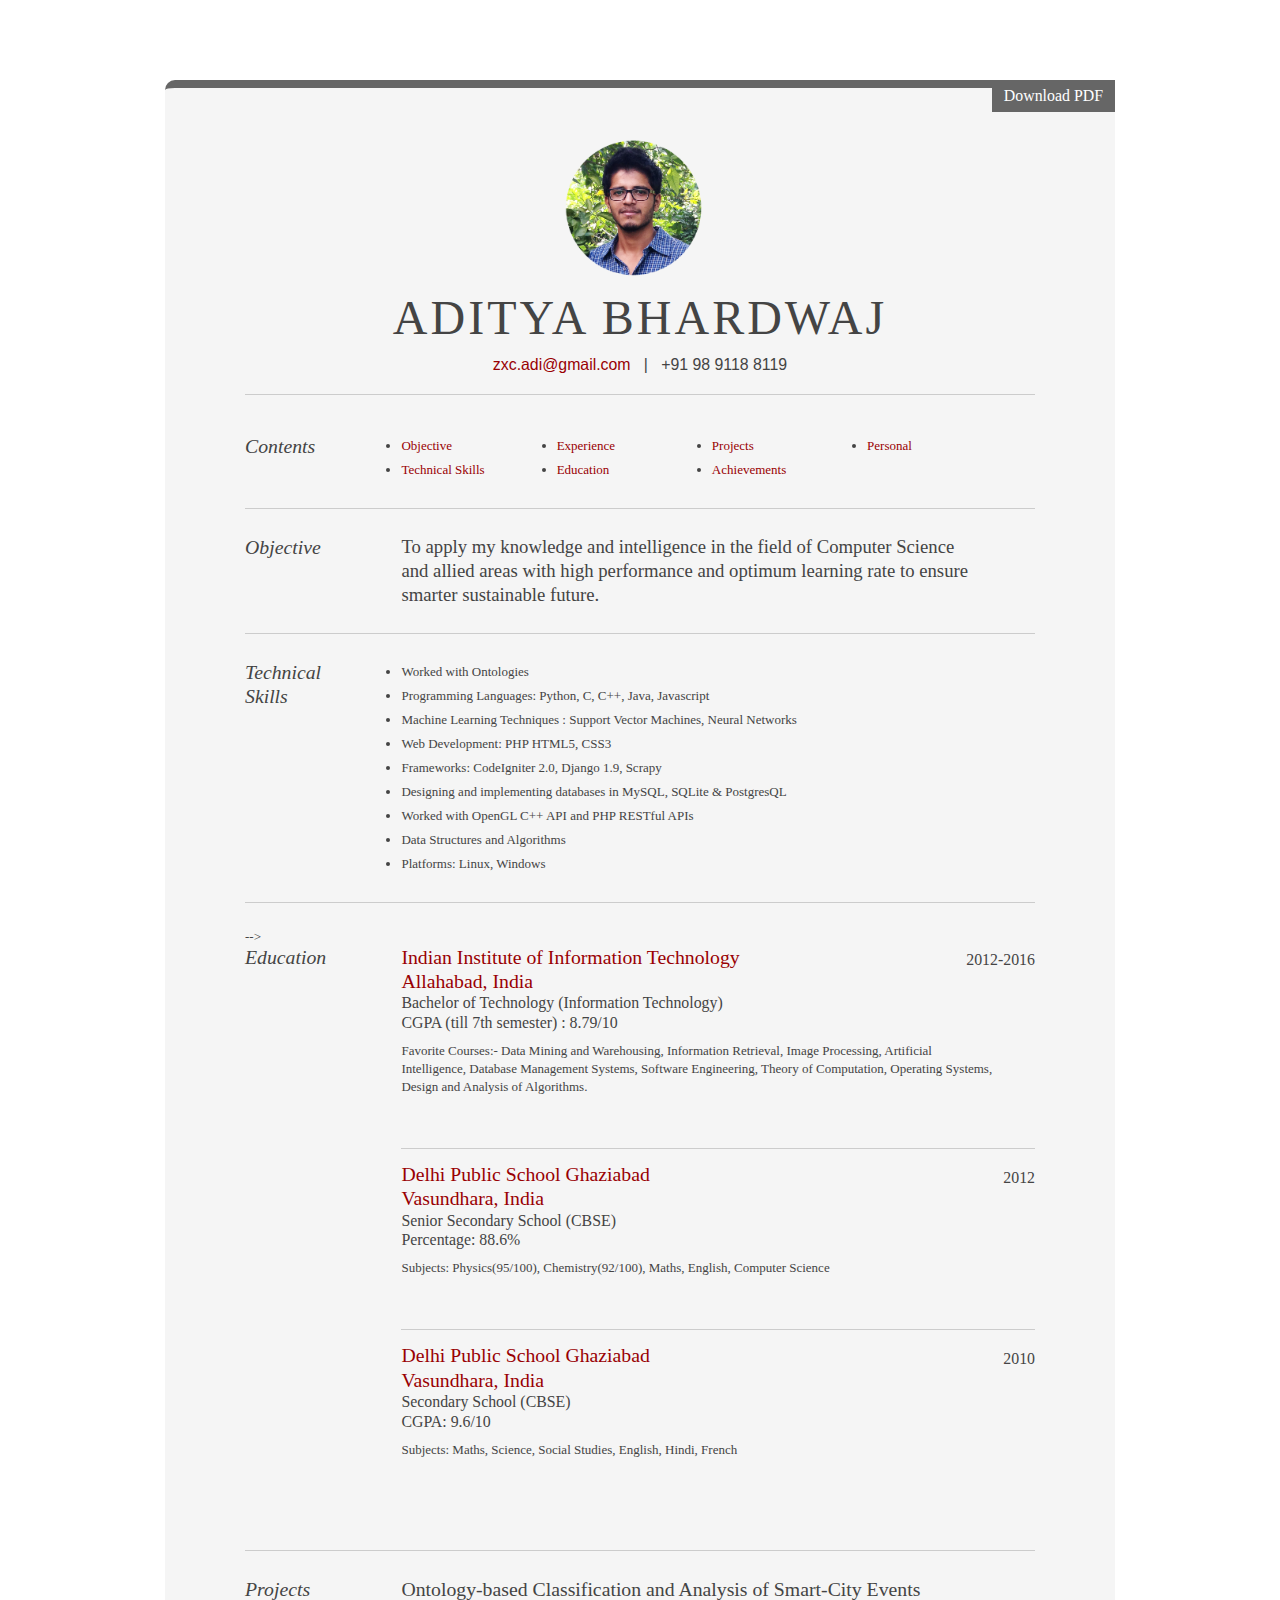
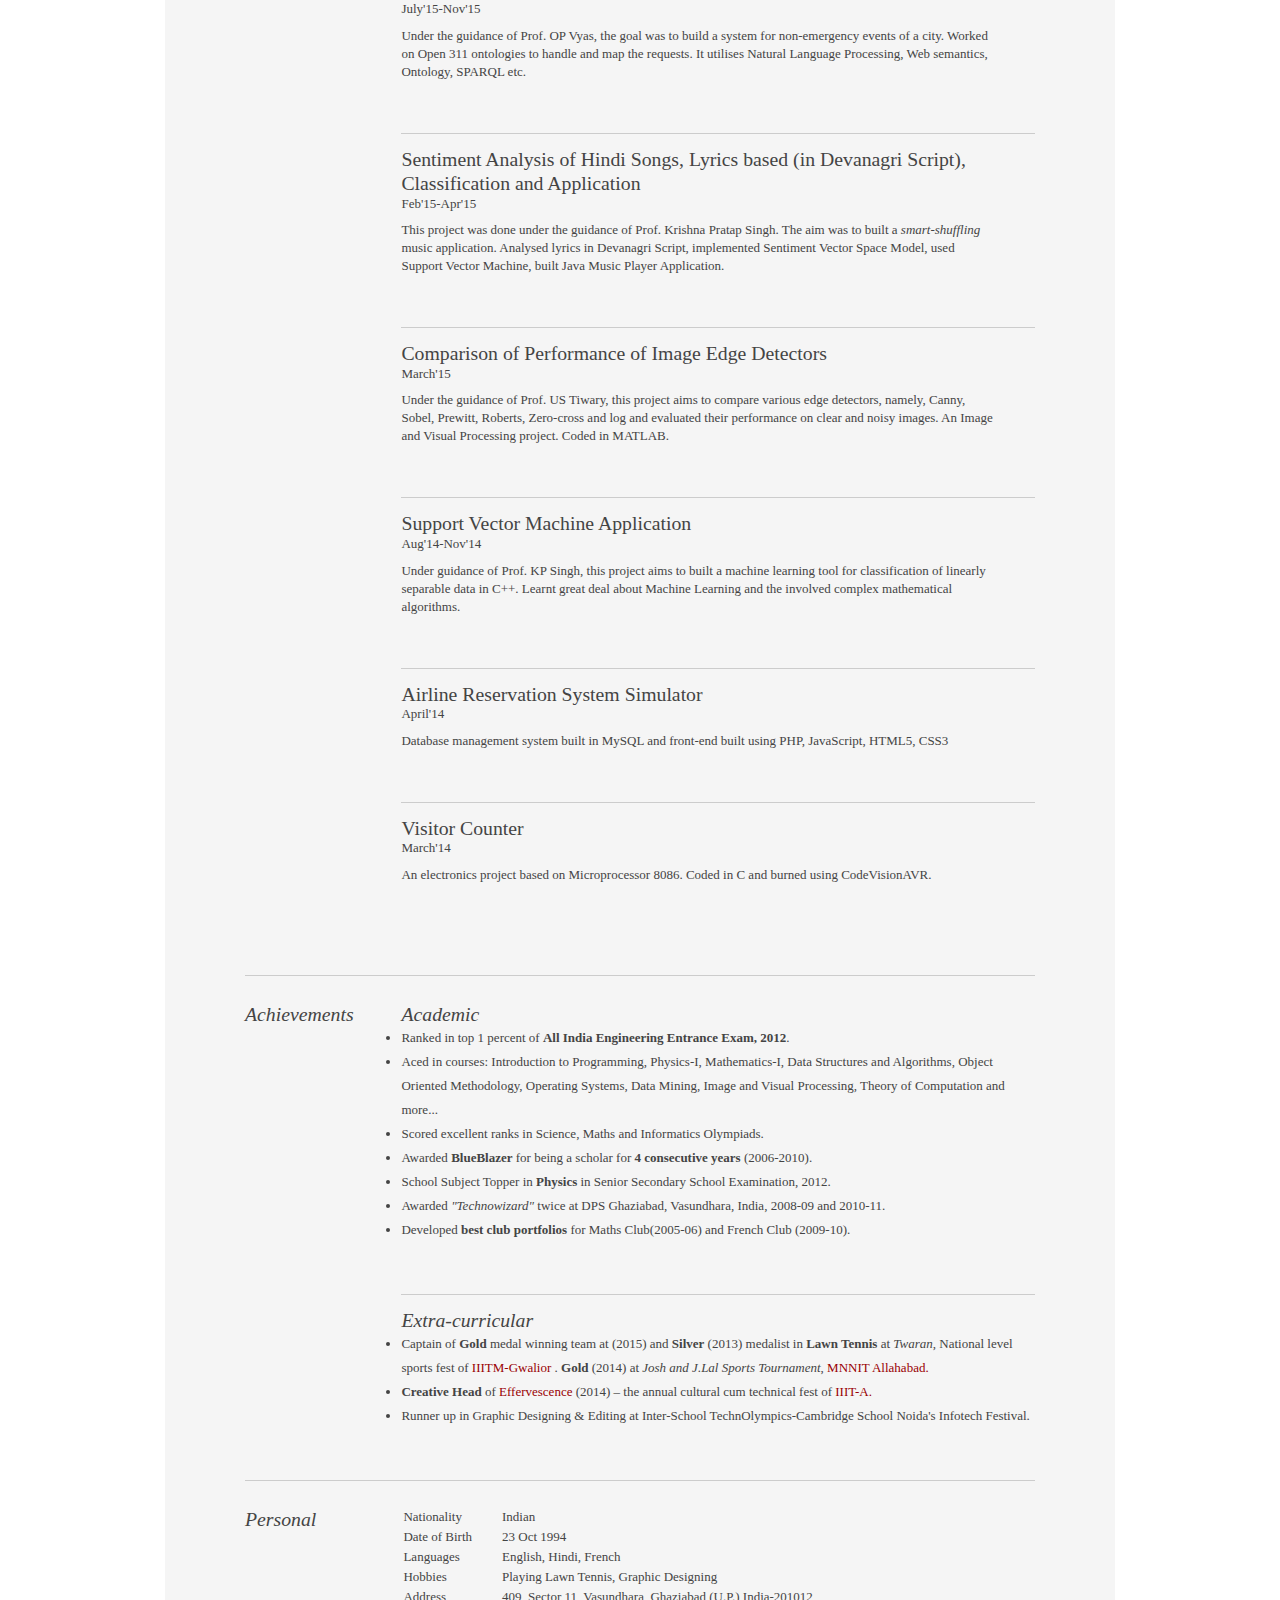
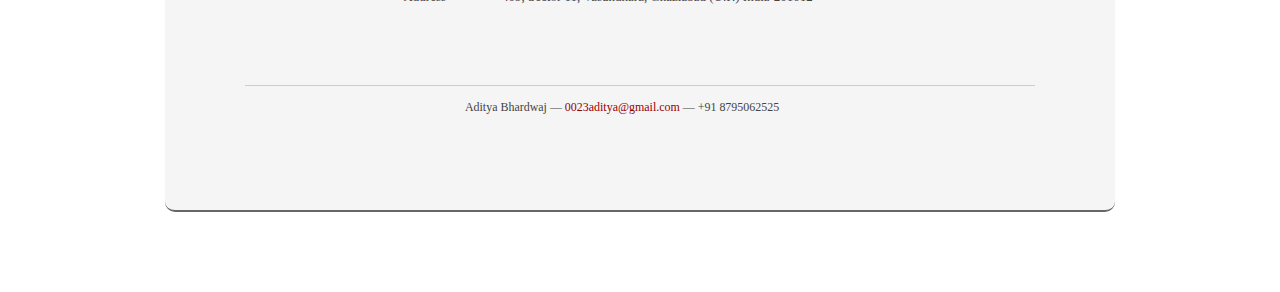
<file: index.html>
﻿<html>
<head>
	<title>Aditya Bhardwaj | Resume</title>
	<meta http-equiv="content-type" content="text/html; charset=utf-8" />

	<meta name="keywords" content="" />
	<meta name="description" content="" />

	<link rel="stylesheet" type="text/css" href="yahoo.css" media="all" /> 
	<link rel="stylesheet" type="text/css" href="resume.css" media="all" />

</head>
<body>

<div id="doc2" class="yui-t7">
	<h3><a id="pdf" href="Resume_Aditya_Bhardwaj.pdf">Download PDF</a></h3>
	<div id="inner">
	
		<div id="hd">
			<center><img src = "aditya_bhardwaj_photo.png" width = "20%" style = "float:center" align = "center" alt="Adi's Photo"></center>
			<center>
			<div class="yui-gc">
				
					<h1 style = "font-family: Century;">Aditya Bhardwaj</h1>
					<!--<h2>CONSISTENT LEARNER</h2>-->	

					<div class="contact-info">
						<h4 style = "font-family: arial;">
							<a href="mailto:zxcadi@gmail.com">zxc.adi@gmail.com</a>
							&nbsp;&nbsp;|&nbsp;&nbsp;
							+91 98 9118 8119
						</h4>
					</div><!--// .contact-info -->
						
			</div><!--// .yui-gc -->
		</div><!--// hd -->
	</center>
		<div id="bd">
			<div id="yui-main">
				<div class="yui-b">

<!--Contents-->
					<div id = "contents" class="yui-gf">
						<div class="yui-u first">
							<h2>Contents</h2>
						</div>
						<div class="yui-u">
							<ul class = "talent">
								<li><a href = "#objective" > Objective</a> </li>
								<li><a href = "#technical"> Technical Skills</a> </li>
							</ul>
							<ul class = "talent">
								<li><a href = "#experience"> Experience</a> </li>
								<li><a href = "#education"> Education</a> </li>
							</ul>
							<ul class = "talent">
								<li><a href = "#projects"> Projects</a> </li>
								<li><a href = "#extra"> Achievements</a> </li>
							</ul>
							<ul class = "talent">
								<li><a href = "#personal"> Personal</a> </li>
							</ul>
						</div>
					</div><!--// .yui-gf-->

<!--Objective-->
					<div id="objective" class="yui-gf">
						<div class="yui-u first">
							<h2>Objective</h2>
						</div>
						<div class="yui-u">
							<p class="enlarge">
								To apply my knowledge and intelligence in the field of Computer Science and allied 
								areas with high performance and optimum learning rate to ensure smarter sustainable future.
							</p>
						</div>
					</div><!--// .yui-gf -->


<!--Technical-->
					<div id = "technical" class="yui-gf">
						<div class="yui-u first">
							<h2>Technical Skills</h2>
						</div>
						<div class="yui-u">
							<ul>
                                <li> Worked with Ontologies </li>
								<li> Programming Languages: Python, C, C++, Java, Javascript </li>
								<li> Machine Learning Techniques : Support Vector Machines, Neural Networks</li>
								<li> Web Development: PHP HTML5, CSS3 </li>
								<li> Frameworks: CodeIgniter 2.0, Django 1.9, Scrapy
								<li> Designing and implementing databases in MySQL, SQLite &amp; PostgresQL </li>
								<li> Worked with OpenGL C++ API and PHP RESTful APIs</li>
								<li> Data Structures and Algorithms </li>
								<li> Platforms: Linux, Windows </li>
							</ul>
						</div>
					</div><!--// .yui-gf-->


<!--Experience
					<div id= "experience" class="yui-gf">
	
						<div class="yui-u first">
							<h2>Experience</h2>
						</div>

						<div class="yui-u">

							<div class="job"> 
							<div class="job last">
								<h2 style = "font-family: Century;"><a href = "http://www.24x7fresh.in">24x7fresh</a></h2>
								<h3>Backend Developer Intern</h3>
								<h4>May'15-June'15</h4>
							</div>

						</div>
					</div><!--// .yui-gf -->
-->


<!--Education -->
					<div id="education" class="yui-gf">
	
						<div class="yui-u first">
							<h2>Education</h2>
						</div><!--// .yui-u -->

						<div class="yui-u">

							<!--<div class="job"> -->
							<div class="job">
								<h2><a href = "http://www.iiita.ac.in">Indian Institute of Information Technology <br>Allahabad, India</a></h2>
								<h3>Bachelor of Technology (Information Technology)<br> CGPA (till 7th semester) : 8.79/10</h3>
								<h4>2012-2016</h4>
								<p> Favorite Courses:-
									Data Mining and Warehousing, Information Retrieval, Image Processing, Artificial
									Intelligence, Database Management Systems, Software Engineering, Theory of Computation, Operating Systems, Design and Analysis of Algorithms. </p>
							</div>

							<div class="job">
								<h2><a href = "http://www.dpsgv.in">Delhi Public School Ghaziabad<br>Vasundhara, India</a></h2>
								<h3>Senior Secondary School (CBSE) <br> Percentage: 88.6%</h3>
								<h4>2012</h4>
								<p> Subjects: Physics(95/100), Chemistry(92/100), Maths, English, Computer Science </p>
							</div>

							<div class="job last">
								<h2><a href = "http://www.dpsgv.in">Delhi Public School Ghaziabad<br>Vasundhara, India</a></h2>
								<h3>Secondary School (CBSE) <br> CGPA: 9.6/10</h3>
								<h4>2010</h4>
								<p> Subjects: Maths, Science, Social Studies, English, Hindi, French </p>
							</div>

						</div><!--// .yui-u -->
					</div><!--// .yui-gf -->
<!--Projects -->
					<div id="projects" class="yui-gf">
	
						<div class="yui-u first">
							<h2>Projects</h2>
						</div><!--// .yui-u -->

						<div class="yui-u">

							<!--<div class="job"> -->
							<div class="job">
								<h2 >Ontology-based Classification and Analysis of Smart-City Events</h2>
								<h5>July'15-Nov'15</h5>
								<p>Under the guidance of Prof. OP Vyas, the goal was to build a system for non-emergency events of a city. Worked on Open 311 ontologies to handle and map the requests. It utilises Natural Language Processing, Web semantics, Ontology, SPARQL etc.</p>
							</div>
							
							<div class="job">
								<h2 >Sentiment Analysis of Hindi Songs, Lyrics based (in Devanagri Script), Classification and Application</h2>
								<h5>Feb'15-Apr'15</h5>
								<p>This project was done under the guidance of Prof. Krishna Pratap Singh. The aim was to built a <i>smart-shuffling</i> music application. Analysed lyrics in Devanagri Script, implemented Sentiment Vector Space Model, used Support Vector Machine, built Java Music Player Application.</p>
							</div>

							<div class="job">
								<h2 >Comparison of Performance of Image Edge Detectors</h2>
								<h5>March'15</h5>
								<p>Under the guidance of Prof. US Tiwary, this project aims to compare various edge detectors, namely, Canny, Sobel, Prewitt, Roberts, Zero-cross and log and evaluated their performance on clear and noisy images. An Image and Visual Processing project. Coded in MATLAB.</p>
							</div>

							<div class="job">
								<h2 >Support Vector Machine Application</h2>
								<h5>Aug'14-Nov'14</h5>
								<p>Under guidance of Prof. KP Singh, this project aims to built a machine learning tool for classification of linearly separable data in C++. Learnt great deal about Machine Learning and the involved complex mathematical algorithms. </p>
							</div>

							<div class="job">
								<h2 >Airline Reservation System Simulator</h2>
								<h5>April'14</h5>
								<p>Database management system built in MySQL and front-end built using PHP, JavaScript, HTML5, CSS3</p>
							</div>


							<div class="job last">
								<h2 >Visitor Counter</h2>
								<h5>March'14</h5>
								<p>An electronics project based on Microprocessor 8086. Coded in C and burned using CodeVisionAVR.</p>
							</div>

						</div><!--// .yui-u -->
					</div><!--// .yui-gf -->

<!--extra-->
					<div id = "extra" class="yui-gf">
						<div class="yui-u first">
							<h2>Achievements</h2>
						</div>
						<div class="yui-u">

							<div class = "job">
							<h2><i>Academic</i></h2>
							<ul>
								<li> Ranked in top 1 percent of <b>All India Engineering Entrance Exam, 2012</b>.</li>
								<li> Aced in courses: Introduction to Programming, Physics-I, Mathematics-I, Data Structures and Algorithms, Object Oriented Methodology, Operating Systems, Data Mining, Image and Visual Processing, Theory of Computation and more...</li>
								<li> Scored excellent ranks in Science, Maths and Informatics Olympiads.</li>
								<li> Awarded <b>BlueBlazer</b> for being a scholar for <b>4 consecutive years</b> (2006-2010).</li>
								<li> School Subject Topper in <b>Physics</b> in Senior Secondary School Examination, 2012. </li>
								<li> Awarded <i>"Technowizard"</i> twice at DPS Ghaziabad, Vasundhara, India, 2008-09 and 2010-11. </li>
								<li> Developed <b>best club portfolios</b> for Maths Club(2005-06) and French Club (2009-10).</li>
							</ul>
							<p></p>
							</div>
							<div class = "job last">
							<h2><i>Extra-curricular</i></h2>
							<ul>
								<li>Captain of <b>Gold</b> medal winning team at (2015) and <b>Silver</b> (2013) medalist in <b>Lawn Tennis</b> at <i>Twaran</i>, National level sports fest of <a href = "http://www.iiitm.ac.in"> IIITM-Gwalior </a>. <b> Gold</b> (2014) at <i>Josh and J.Lal Sports Tournament</i>, <a href = "http://www.mnnit.ac.in"> MNNIT Allahabad.</a></li>
								<li> <b>Creative Head</b> of <a href = "http://www.effervescence.iiita.ac.in">Effervescence </a>(2014) – the annual cultural cum technical fest of <a href = "http://www.iiita.ac.in">IIIT-A. </a></li>
								<li> Runner up in Graphic Designing & Editing at Inter-School TechnOlympics-Cambridge School Noida's Infotech Festival.</li>
							</ul>
							</div>
						</div>
					</div><!--// .yui-gf-->

<!--Personal-->

					<div id="personal" class="yui-gf last">
						<div class="yui-u first">
							<h2>Personal</h2>
						</div>
						<div class="yui-u">
							<table>
								<tr>
									<td>Nationality</td>
									<td>Indian</td>
								</tr>
								<tr>
									<td>Date of Birth &nbsp;&nbsp;&nbsp;&nbsp;&nbsp;&nbsp;&nbsp;</td>
									<td>23 Oct 1994</td>
								</tr>
								<tr>
									<td>Languages</td>
									<td>English, Hindi, French</td>
								</tr>
								<tr>
									<td>Hobbies</td>
									<td>Playing Lawn Tennis, Graphic Designing</td>
								</tr>
								<tr>
									<td>Address</td>
									<td>409, Sector 11, Vasundhara, Ghaziabad (U.P.) India-201012</td>
								</tr>
							</table>
						</div>
					</div><!--// .yui-gf -->


				</div><!--// .yui-b -->
			</div><!--// yui-main -->
		</div><!--// bd -->

		<div id="ft">
			<p>Aditya Bhardwaj &mdash; <a href="mailto:0023aditya@gmail.com">0023aditya@gmail.com</a> &mdash; +91 8795062525</p>
		</div><!--// footer -->

	</div><!-- // inner -->


</div><!--// doc -->


</body>
</html>
</file>
<file: yahoo.css>
/*
Copyright (c) 2009, Yahoo! Inc. All rights reserved.
Code licensed under the BSD License:
http://developer.yahoo.net/yui/license.txt
version: 2.7.0
*/
html{color:#000;background:#FFF;}body,div,dl,dt,dd,ul,ol,li,h1,h2,h3,h4,h5,h6,pre,code,form,fieldset,legend,input,button,textarea,p,blockquote,th,td{margin:0;padding:0;}table{border-collapse:collapse;border-spacing:0;}fieldset,img{border:0;}address,caption,cite,code,dfn,em,strong,th,var,optgroup{font-style:inherit;font-weight:inherit;}del,ins{text-decoration:none;}li{list-style:none;}caption,th{text-align:left;}h1,h2,h3,h4,h5,h6{font-size:100%;font-weight:normal;}q:before,q:after{content:'';}abbr,acronym{border:0;font-variant:normal;}sup{vertical-align:baseline;}sub{vertical-align:baseline;}legend{color:#000;}input,button,textarea,select,optgroup,option{font-family:inherit;font-size:inherit;font-style:inherit;font-weight:inherit;}input,button,textarea,select{*font-size:100%;}body{font:13px/1.231 arial,helvetica,clean,sans-serif;*font-size:small;*font:x-small;}select,input,button,textarea,button{font:99% arial,helvetica,clean,sans-serif;}table{font-size:inherit;font:100%;}pre,code,kbd,samp,tt{font-family:monospace;*font-size:108%;line-height:100%;}body{text-align:center;}#doc,#doc2,#doc3,#doc4,.yui-t1,.yui-t2,.yui-t3,.yui-t4,.yui-t5,.yui-t6,.yui-t7{margin:auto;text-align:left;width:57.69em;*width:56.25em;}#doc2{width:73.076em;*width:71.25em;}#doc3{margin:auto 10px;width:auto;}#doc4{width:74.923em;*width:73.05em;}.yui-b{position:relative;}.yui-b{_position:static;}#yui-main .yui-b{position:static;}#yui-main,.yui-g .yui-u .yui-g{width:100%;}.yui-t1 #yui-main,.yui-t2 #yui-main,.yui-t3 #yui-main{float:right;margin-left:-25em;}.yui-t4 #yui-main,.yui-t5 #yui-main,.yui-t6 #yui-main{float:left;margin-right:-25em;}.yui-t1 .yui-b{float:left;width:12.30769em;*width:12.00em;}.yui-t1 #yui-main .yui-b{margin-left:13.30769em;*margin-left:13.05em;}.yui-t2 .yui-b{float:left;width:13.8461em;*width:13.50em;}.yui-t2 #yui-main .yui-b{margin-left:14.8461em;*margin-left:14.55em;}.yui-t3 .yui-b{float:left;width:23.0769em;*width:22.50em;}.yui-t3 #yui-main .yui-b{margin-left:24.0769em;*margin-left:23.62em;}.yui-t4 .yui-b{float:right;width:13.8456em;*width:13.50em;}.yui-t4 #yui-main .yui-b{margin-right:14.8456em;*margin-right:14.55em;}.yui-t5 .yui-b{float:right;width:18.4615em;*width:18.00em;}.yui-t5 #yui-main .yui-b{margin-right:19.4615em;*margin-right:19.125em;}.yui-t6 .yui-b{float:right;width:23.0769em;*width:22.50em;}.yui-t6 #yui-main .yui-b{margin-right:24.0769em;*margin-right:23.62em;}.yui-t7 #yui-main .yui-b{display:block;margin:0 0 1em 0;}#yui-main .yui-b{float:none;width:auto;}.yui-gb .yui-u,.yui-g .yui-gb .yui-u,.yui-gb .yui-g,.yui-gb .yui-gb,.yui-gb .yui-gc,.yui-gb .yui-gd,.yui-gb .yui-ge,.yui-gb .yui-gf,.yui-gc .yui-u,.yui-gc .yui-g,.yui-gd .yui-u{float:left;}.yui-g .yui-u,.yui-g .yui-g,.yui-g .yui-gb,.yui-g .yui-gc,.yui-g .yui-gd,.yui-g .yui-ge,.yui-g .yui-gf,.yui-gc .yui-u,.yui-gd .yui-g,.yui-g .yui-gc .yui-u,.yui-ge .yui-u,.yui-ge .yui-g,.yui-gf .yui-g,.yui-gf .yui-u{float:right;}.yui-g div.first,.yui-gb div.first,.yui-gc div.first,.yui-gd div.first,.yui-ge div.first,.yui-gf div.first,.yui-g .yui-gc div.first,.yui-g .yui-ge div.first,.yui-gc div.first div.first{float:left;}.yui-g .yui-u,.yui-g .yui-g,.yui-g .yui-gb,.yui-g .yui-gc,.yui-g .yui-gd,.yui-g .yui-ge,.yui-g .yui-gf{width:49.1%;}.yui-gb .yui-u,.yui-g .yui-gb .yui-u,.yui-gb .yui-g,.yui-gb .yui-gb,.yui-gb .yui-gc,.yui-gb .yui-gd,.yui-gb .yui-ge,.yui-gb .yui-gf,.yui-gc .yui-u,.yui-gc .yui-g,.yui-gd .yui-u{width:32%;margin-left:1.99%;}.yui-gb .yui-u{*margin-left:1.9%;*width:31.9%;}.yui-gc div.first,.yui-gd .yui-u{width:66%;}.yui-gd div.first{width:32%;}.yui-ge div.first,.yui-gf .yui-u{width:74.2%;}.yui-ge .yui-u,.yui-gf div.first{width:24%;}.yui-g .yui-gb div.first,.yui-gb div.first,.yui-gc div.first,.yui-gd div.first{margin-left:0;}.yui-g .yui-g .yui-u,.yui-gb .yui-g .yui-u,.yui-gc .yui-g .yui-u,.yui-gd .yui-g .yui-u,.yui-ge .yui-g .yui-u,.yui-gf .yui-g .yui-u{width:49%;*width:48.1%;*margin-left:0;}.yui-g .yui-g .yui-u{width:48.1%;}.yui-g .yui-gb div.first,.yui-gb .yui-gb div.first{*margin-right:0;*width:32%;_width:31.7%;}.yui-g .yui-gc div.first,.yui-gd .yui-g{width:66%;}.yui-gb .yui-g div.first{*margin-right:4%;_margin-right:1.3%;}.yui-gb .yui-gc div.first,.yui-gb .yui-gd div.first{*margin-right:0;}.yui-gb .yui-gb .yui-u,.yui-gb .yui-gc .yui-u{*margin-left:1.8%;_margin-left:4%;}.yui-g .yui-gb .yui-u{_margin-left:1.0%;}.yui-gb .yui-gd .yui-u{*width:66%;_width:61.2%;}.yui-gb .yui-gd div.first{*width:31%;_width:29.5%;}.yui-g .yui-gc .yui-u,.yui-gb .yui-gc .yui-u{width:32%;_float:right;margin-right:0;_margin-left:0;}.yui-gb .yui-gc div.first{width:66%;*float:left;*margin-left:0;}.yui-gb .yui-ge .yui-u,.yui-gb .yui-gf .yui-u{margin:0;}.yui-gb .yui-gb .yui-u{_margin-left:.7%;}.yui-gb .yui-g div.first,.yui-gb .yui-gb div.first{*margin-left:0;}.yui-gc .yui-g .yui-u,.yui-gd .yui-g .yui-u{*width:48.1%;*margin-left:0;}.yui-gb .yui-gd div.first{width:32%;}.yui-g .yui-gd div.first{_width:29.9%;}.yui-ge .yui-g{width:24%;}.yui-gf .yui-g{width:74.2%;}.yui-gb .yui-ge div.yui-u,.yui-gb .yui-gf div.yui-u{float:right;}.yui-gb .yui-ge div.first,.yui-gb .yui-gf div.first{float:left;}.yui-gb .yui-ge .yui-u,.yui-gb .yui-gf div.first{*width:24%;_width:20%;}.yui-gb .yui-ge div.first,.yui-gb .yui-gf .yui-u{*width:73.5%;_width:65.5%;}.yui-ge div.first .yui-gd .yui-u{width:65%;}.yui-ge div.first .yui-gd div.first{width:32%;}#hd:after,#bd:after,#ft:after,.yui-g:after,.yui-gb:after,.yui-gc:after,.yui-gd:after,.yui-ge:after,.yui-gf:after{content:".";display:block;height:0;clear:both;visibility:hidden;}#hd,#bd,#ft,.yui-g,.yui-gb,.yui-gc,.yui-gd,.yui-ge,.yui-gf{zoom:1;}
</file>
<file: resume.css>
.msg { padding: 10px; background: #222; position: relative; }
.msg h1 { color: #fff;  }
.msg a { margin-left: 20px; background: #408814; color: white; padding: 4px 8px; text-decoration: none; }
.msg a:hover { background: #266400; }

/* //-- yui-grids style overrides -- */
body { font-family: Georgia; color: #444; }
#inner { padding: 10px 80px; margin: 80px auto; background: #f5f5f5; border: solid #666; border-width: 8px 0 2px 0; border-radius: 10px;}
.yui-gf { margin-bottom: 2em; padding-bottom: 2em; border-bottom: 1px solid #ccc; }

/* //-- header, body, footer -- */
#hd { margin: 2.5em 0 3em 0; padding-bottom: 1.5em; border-bottom: 1px solid #ccc }
#hd h2 { text-transform: uppercase; letter-spacing: 2px; }
#bd, #ft { margin-bottom: 2em; }

/* //-- footer -- */
#ft { padding: 1em 0 5em 0; font-size: 92%; border-top: 1px solid #ccc; text-align: center; }
#ft p { margin-bottom: 0; text-align: center;   }

/* //-- core typography and style -- */
#hd h1 { font-size: 48px; text-transform: uppercase; letter-spacing: 3px; }
h2 { font-size: 152% }
h3, h4 { font-size: 122%; }
h1, h2, h3, h4 { 	 }
p { font-size: 100%; line-height: 18px; padding-right: 3em; }
a { color: #990003 }
a:hover { text-decoration: none; }
strong { font-weight: bold; }
li { line-height: 24px; border-bottom: 1px solid #ccc; }
p.enlarge { font-size: 144%; line-height: 24px; }
p.enlarge span { color: #000 }
.contact-info { margin-top: 7px; text-align: center;}
.first h2 { font-style: italic; }
.last { border-bottom: 0 }


/* //-- section styles -- */

a#pdf { display: block; float: right; background: #666; color: white; padding: 6px 12px 6px 12px; margin-bottom: 6px; text-decoration: none;  }
a#pdf:hover { background: #222; }

.job { position: relative; margin-bottom: 1em; padding-bottom: 1em; border-bottom: 1px solid #ccc; }
.job h4 { position: absolute; top: 0.35em; right: 0 }
.job p { margin: 0.75em 0 3em 0; }

.last { border: none; }
.skills-list {  }
.skills-list ul { margin: 0; }
.skills-list li { margin: 3px 0; padding: 3px 0; }
.skills-list li span { font-size: 152%; display: block; margin-bottom: -2px; padding: 0 }
.talent { width: 24.5%; float: left; border-bottom: none; }
.talent h2 { margin-bottom: 6px; }

#srt-ttab { margin-bottom: 100px; text-align: center;  }
#srt-ttab img.last { margin-top: 20px }

/* --// override to force 1/8th width grids -- */
.yui-gf .yui-u{width:80.2%;}
.yui-gf div.first{width:12.3%;}
a, u { text-decoration: none; }
a:hover { text-decoration: underline; }

ul li {list-style-type: disc;}

li {
	border-bottom: none;	
}
td {
	padding: 2px;
}
</file>
